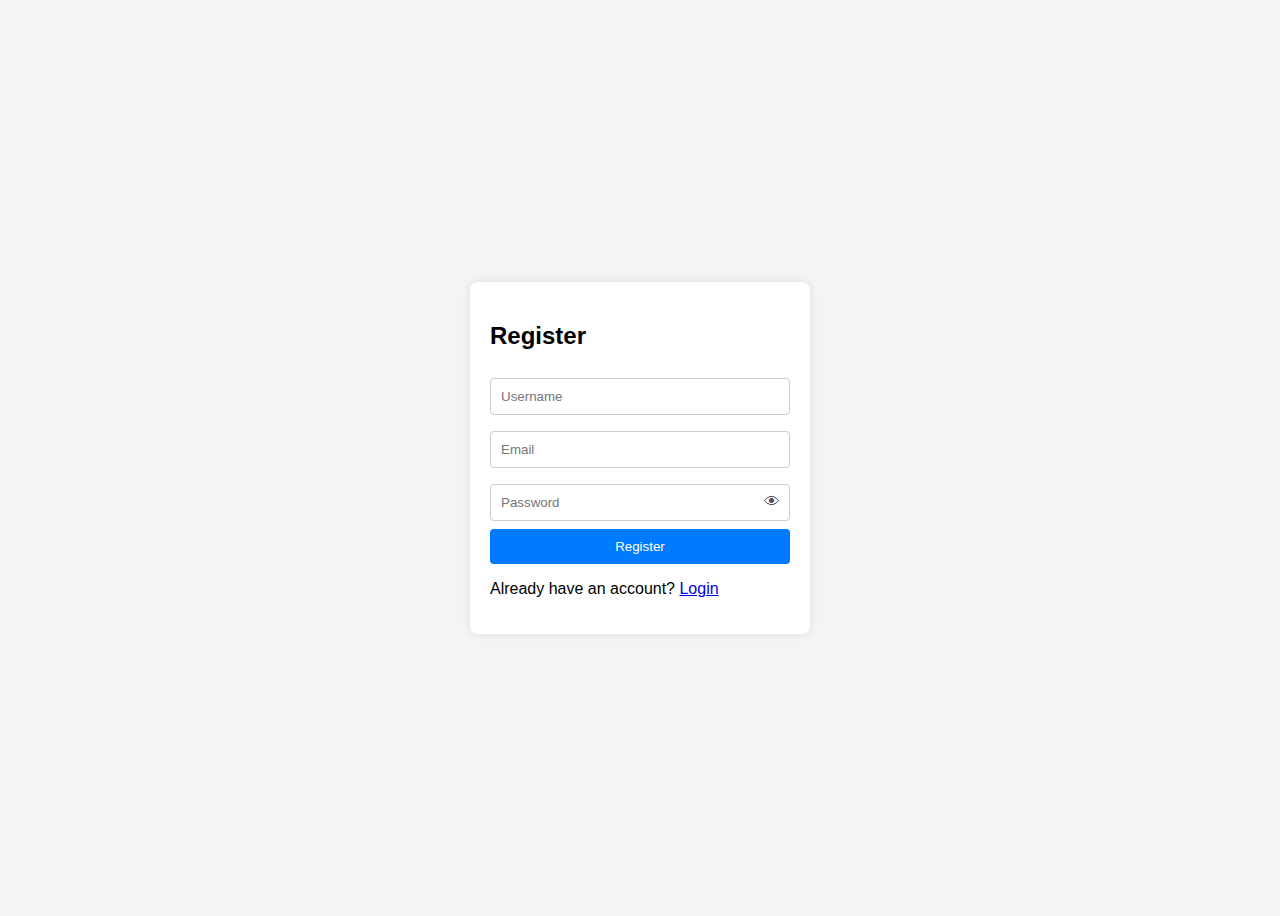
<file: index.html>
<!DOCTYPE html>
<html>
<head>
    <title>Register & Login</title>
    <link rel="stylesheet" href="style.css">
</head>
<body>

<div id="registerForm">
    <h2>Register</h2>
    <input type="text" id="regUsername" placeholder="Username">
    <input type="email" id="regEmail" placeholder="Email">

    <div class="password-container">
        <input type="password" id="regPassword" placeholder="Password">
        <span class="eye-icon" onclick="togglePassword('regPassword', this)">👁</span>
    </div>

    <button onclick="register()">Register</button>
    <p id="regMessage"></p>
    <p>Already have an account? <a href="#" onclick="showLogin()">Login</a></p>
</div>

<div id="loginForm" style="display:none;">
    <h2>Login</h2>
    <input type="text" id="loginUsername" placeholder="Username or Email">

    <div class="password-container">
        <input type="password" id="loginPassword" placeholder="Password">
        <span class="eye-icon" onclick="togglePassword('loginPassword', this)">👁</span>
    </div>

    <button onclick="login()">Login</button>
    <p id="loginMessage"></p>
    <p>Don't have an account? <a href="#" onclick="showRegister()">Register</a></p>
</div>

<script src="script.js"></script>
</body>
</html>
</file>
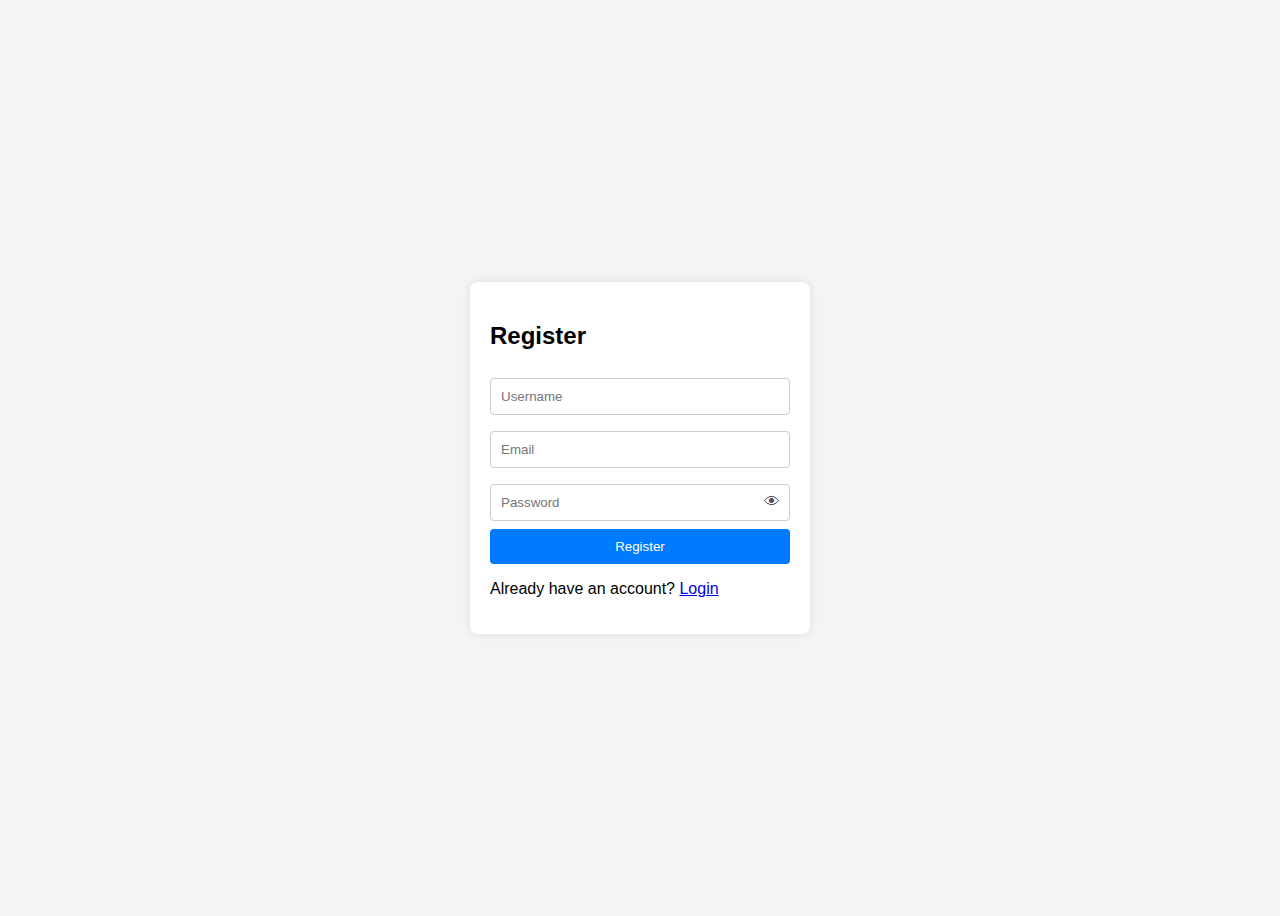
<file: welcome.html>
<!DOCTYPE html>
<html>
<head>
    <title>Welcome</title>
    <link rel="stylesheet" href="style.css">
</head>
<body>
    <div class="welcome-box">
        <h1 id="welcomeText"></h1>
        <button onclick="logout()">Logout</button>
    </div>

    <script>
        let currentUser = localStorage.getItem('currentUser');
        if(!currentUser){
            window.location.href = "index.html";
        } else {
            document.getElementById("welcomeText").textContent = "Welcome, " + currentUser + "!";
        }

        function logout(){
            localStorage.removeItem('currentUser');
            window.location.href = "index.html";
        }
    </script>
</body>
</html>
</file>
<file: style.css>
body {
    font-family: Arial, sans-serif;
    background: #f4f4f4;
    display: flex;
    justify-content: center;
    align-items: center;
    height: 100vh;
}

#registerForm, #loginForm {
    background: white;
    padding: 20px;
    border-radius: 8px;
    width: 300px;
    box-shadow: 0 0 10px rgba(0,0,0,0.1);
}

input {
    width: 100%;
    padding: 10px;
    margin: 8px 0;
    border: 1px solid #ccc;
    border-radius: 4px;
    box-sizing: border-box;
}

button {
    width: 100%;
    padding: 10px;
    background: #007BFF;
    color: white;
    border: none;
    border-radius: 4px;
    cursor: pointer;
}

button:hover {
    background: #0056b3;
}

.password-container {
    position: relative;
    width: 100%;
}

.password-container input {
    padding-right: 35px; /* Space for eye icon */
}

.eye-icon {
    position: absolute;
    right: 10px;
    top: 50%;
    transform: translateY(-50%);
    cursor: pointer;
    font-size: 16px;
    color: #555;
}

.welcome-box {
    text-align: center;
    background: white;
    padding: 20px;
    border-radius: 8px;
    box-shadow: 0 0 10px rgba(0,0,0,0.1);
}
</file>
